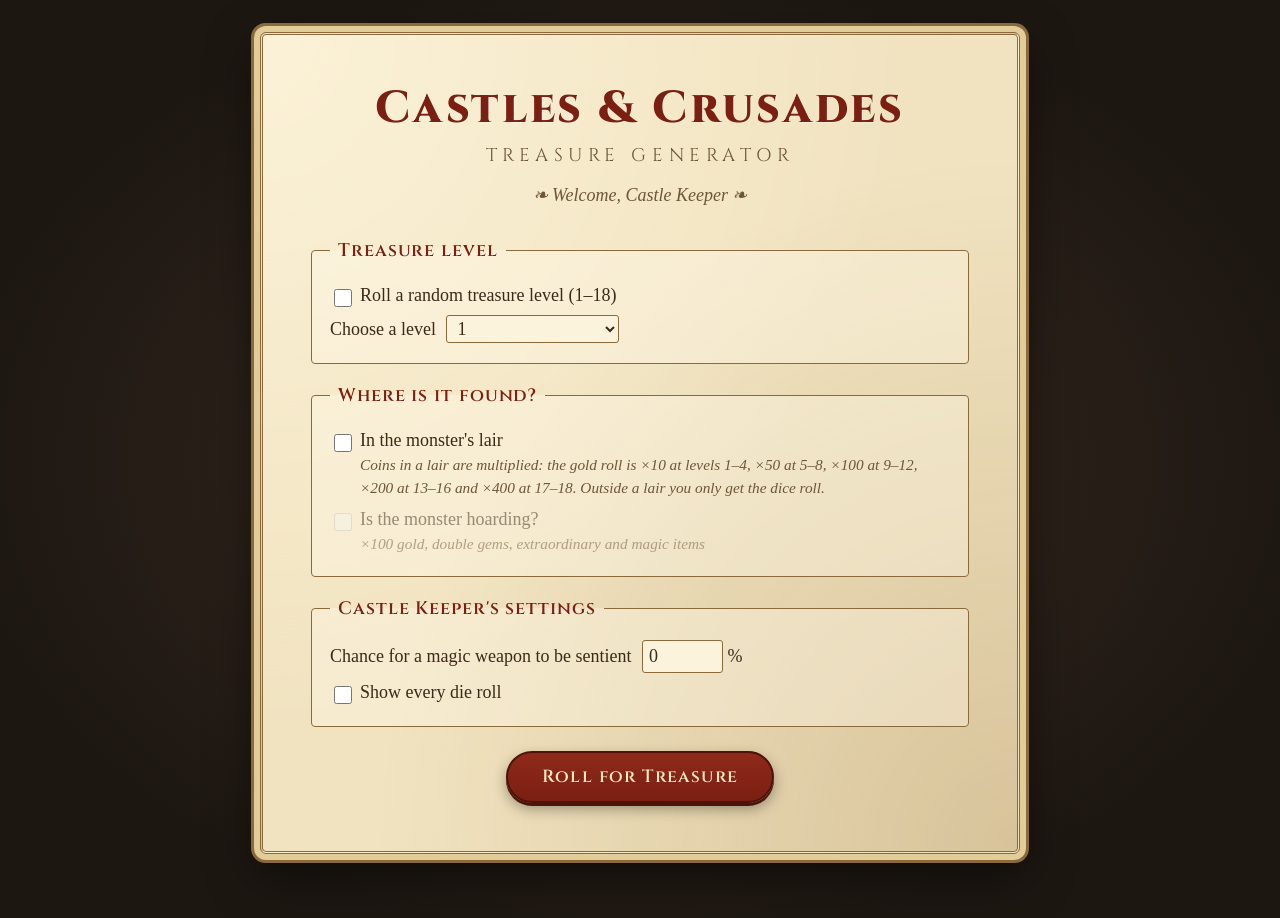
<file: index.html>
<!DOCTYPE html>
<html lang="en">
<head>
    <meta charset="utf-8">
    <meta name="viewport" content="width=device-width, initial-scale=1">
    <title>C&amp;C Treasure Generator</title>
    <link rel="preconnect" href="https://fonts.googleapis.com">
    <link rel="preconnect" href="https://fonts.gstatic.com" crossorigin>
    <link href="https://fonts.googleapis.com/css2?family=Cinzel:wght@600;800&family=IM+Fell+English:ital@0;1&display=swap" rel="stylesheet">
    <link rel="stylesheet" href="style.css">
</head>
<body>
    <main class="scroll">
        <header>
            <h1>Castles &amp; Crusades</h1>
            <p class="subtitle">Treasure Generator</p>
            <p class="flourish">&#10087; Welcome, Castle Keeper &#10087;</p>
        </header>

        <form id="treasure-form">
            <fieldset>
                <legend>Treasure level</legend>
                <label class="check">
                    <input type="checkbox" id="random" name="random">
                    Roll a random treasure level (1&ndash;18)
                </label>
                <label class="field" id="level-field">
                    Choose a level
                    <select id="level" name="level">
                        <option value="0">0 &ndash; Nil, no treasure</option>
                    </select>
                </label>
            </fieldset>

            <fieldset>
                <legend>Where is it found?</legend>
                <label class="check">
                    <input type="checkbox" id="lair" name="lair">
                    In the monster's lair
                    <small>Coins in a lair are multiplied: the gold roll is &times;10 at levels 1&ndash;4, &times;50 at 5&ndash;8, &times;100 at 9&ndash;12, &times;200 at 13&ndash;16 and &times;400 at 17&ndash;18. Outside a lair you only get the dice roll.</small>
                </label>
                <label class="check">
                    <input type="checkbox" id="hoard" name="hoard">
                    Is the monster hoarding?
                    <small>&times;100 gold, double gems, extraordinary and magic items</small>
                </label>
            </fieldset>

            <fieldset>
                <legend>Castle Keeper's settings</legend>
                <label class="field">
                    Chance for a magic weapon to be sentient
                    <span class="percent"><input type="number" id="sentient" name="sentient" min="0" max="100" value="0" inputmode="numeric"> %</span>
                </label>
                <label class="check">
                    <input type="checkbox" id="show-log" name="showLog">
                    Show every die roll
                </label>
            </fieldset>

            <button type="submit" id="roll-button">Roll for Treasure</button>
        </form>

        <section id="output" aria-live="polite" hidden></section>
    </main>

    <!-- Treasure rules (order matters: later files use the earlier ones) -->
    <script src="js/dice.js"></script>
    <script src="js/sub-rolls.js"></script>
    <script src="js/sentient-items.js"></script>
    <script src="js/scroll-spells.js"></script>
    <script src="js/extraordinary-items.js"></script>
    <script src="js/magic-items.js"></script>
    <script src="js/armor-and-shields.js"></script>
    <script src="js/misc-magic.js"></script>
    <script src="js/rings-rods-cursed-artifacts.js"></script>
    <script src="js/treasure.js"></script>
    <!-- Page -->
    <script src="app.js"></script>
</body>
</html>
</file>
<file: style.css>
:root {
    --parchment: #f1e3c0;
    --parchment-dark: #e2cc98;
    --ink: #3b2a1a;
    --ink-faded: #6e5638;
    --blood: #7a1f12;
    --gold: #a87b1d;
    --border: #8a6a3c;
    --night: #1d1712;
}

* { box-sizing: border-box; }

body {
    margin: 0;
    padding: 32px 16px 64px;
    min-height: 100vh;
    background:
        radial-gradient(ellipse at center, #3a2c20 0%, var(--night) 75%);
    color: var(--ink);
    font-family: "IM Fell English", Georgia, "Times New Roman", serif;
    font-size: 18px;
    line-height: 1.5;
}

.scroll {
    max-width: 760px;
    margin: 0 auto;
    padding: 40px 48px 48px;
    background:
        radial-gradient(ellipse at top left, rgba(255, 248, 225, 0.7), transparent 60%),
        radial-gradient(ellipse at bottom right, rgba(140, 100, 40, 0.25), transparent 60%),
        var(--parchment);
    border: 3px double var(--border);
    border-radius: 6px;
    box-shadow: 0 0 0 6px var(--parchment-dark), 0 0 0 9px var(--border), 0 18px 50px rgba(0, 0, 0, 0.6);
}

header { text-align: center; margin-bottom: 28px; }

h1, h2, h3, legend, button {
    font-family: "Cinzel", Georgia, serif;
}

h1 {
    margin: 0;
    font-size: clamp(1.8rem, 6vw, 2.8rem);
    font-weight: 800;
    letter-spacing: 0.06em;
    color: var(--blood);
    text-shadow: 1px 1px 0 rgba(255, 255, 255, 0.4);
}

.subtitle {
    margin: 0;
    font-family: "Cinzel", Georgia, serif;
    font-size: 1.15rem;
    letter-spacing: 0.3em;
    text-transform: uppercase;
    color: var(--ink-faded);
}

.flourish { margin: 12px 0 0; font-style: italic; color: var(--ink-faded); }

fieldset {
    margin: 0 0 18px;
    padding: 12px 18px 14px;
    border: 1px solid var(--border);
    border-radius: 4px;
    background: rgba(255, 250, 235, 0.35);
}

legend {
    padding: 0 8px;
    font-weight: 600;
    color: var(--blood);
    letter-spacing: 0.05em;
}

.check, .field { display: block; margin: 6px 0; }

.check { cursor: pointer; padding-left: 30px; position: relative; }
.check input { position: absolute; left: 0; top: 4px; width: 18px; height: 18px; accent-color: var(--blood); }
.check small { display: block; color: var(--ink-faded); font-style: italic; font-size: 0.85em; }
.check.disabled { opacity: 0.5; cursor: not-allowed; }

.field select, .field input[type="number"] {
    font: inherit;
    color: var(--ink);
    background: #fbf3dc;
    border: 1px solid var(--border);
    border-radius: 3px;
    padding: 2px 6px;
    margin-left: 6px;
}
.field input[type="number"] { width: 4.5em; }
.field.disabled { opacity: 0.5; }
.percent { white-space: nowrap; }

button {
    display: block;
    margin: 24px auto 0;
    padding: 12px 34px;
    font-size: 1.1rem;
    font-weight: 600;
    letter-spacing: 0.08em;
    color: #f6e7c4;
    background: linear-gradient(#8e2a1a, var(--blood));
    border: 2px solid #4d130a;
    border-radius: 40px;
    box-shadow: 0 3px 0 #4d130a, 0 6px 14px rgba(0, 0, 0, 0.35);
    cursor: pointer;
}
button:hover { filter: brightness(1.12); }
button:active { transform: translateY(2px); box-shadow: 0 1px 0 #4d130a; }
button:disabled { filter: grayscale(0.6); cursor: wait; }
button.small {
    display: inline-block;
    margin: 0;
    padding: 6px 16px;
    font-size: 0.85rem;
    color: var(--ink);
    background: var(--parchment-dark);
    border: 1px solid var(--border);
    box-shadow: none;
}

#output {
    margin-top: 36px;
    padding-top: 24px;
    border-top: 3px double var(--border);
}

#output h2 {
    margin: 0 0 4px;
    text-align: center;
    color: var(--blood);
    font-size: 1.5rem;
}

.rolled-at { text-align: center; font-style: italic; color: var(--ink-faded); margin: 0 0 20px; }

#output h3 {
    margin: 22px 0 6px;
    font-size: 1.05rem;
    color: var(--ink);
    border-bottom: 1px solid var(--border);
    padding-bottom: 2px;
}

.gold-line { font-size: 1.2rem; }
.gp { color: var(--gold); font-weight: bold; white-space: nowrap; }
.none { font-style: italic; color: var(--ink-faded); }

ul.gems, ol.items { margin: 4px 0; padding-left: 26px; }
ol.items > li { margin-bottom: 10px; }
.item-name { font-weight: bold; }
.item-meta { color: var(--ink-faded); }
.item-details { margin: 2px 0 0; padding-left: 18px; list-style: "– "; font-size: 0.92em; }
.item-details li.sub { list-style: none; margin-left: 18px; font-style: italic; }
.item-details .desc { list-style: none; font-style: italic; color: var(--ink-faded); margin-top: 2px; }

.total {
    margin-top: 24px;
    padding: 10px 14px;
    text-align: center;
    font-family: "Cinzel", Georgia, serif;
    font-size: 1.2rem;
    border: 1px solid var(--border);
    background: rgba(168, 123, 29, 0.12);
    border-radius: 4px;
}

.actions { text-align: center; margin-top: 18px; }

details.log { margin-top: 22px; }
details.log summary { cursor: pointer; font-family: "Cinzel", Georgia, serif; color: var(--blood); }
details.log pre {
    max-height: 420px;
    overflow: auto;
    padding: 10px;
    font-size: 0.78rem;
    line-height: 1.35;
    white-space: pre-wrap;
    background: rgba(255, 250, 235, 0.6);
    border: 1px solid var(--border);
}

.error { color: var(--blood); font-weight: bold; text-align: center; }

@media (max-width: 560px) {
    body { padding: 16px 16px 40px; font-size: 17px; }
    .scroll { padding: 26px 18px 30px; }
}
</file>
